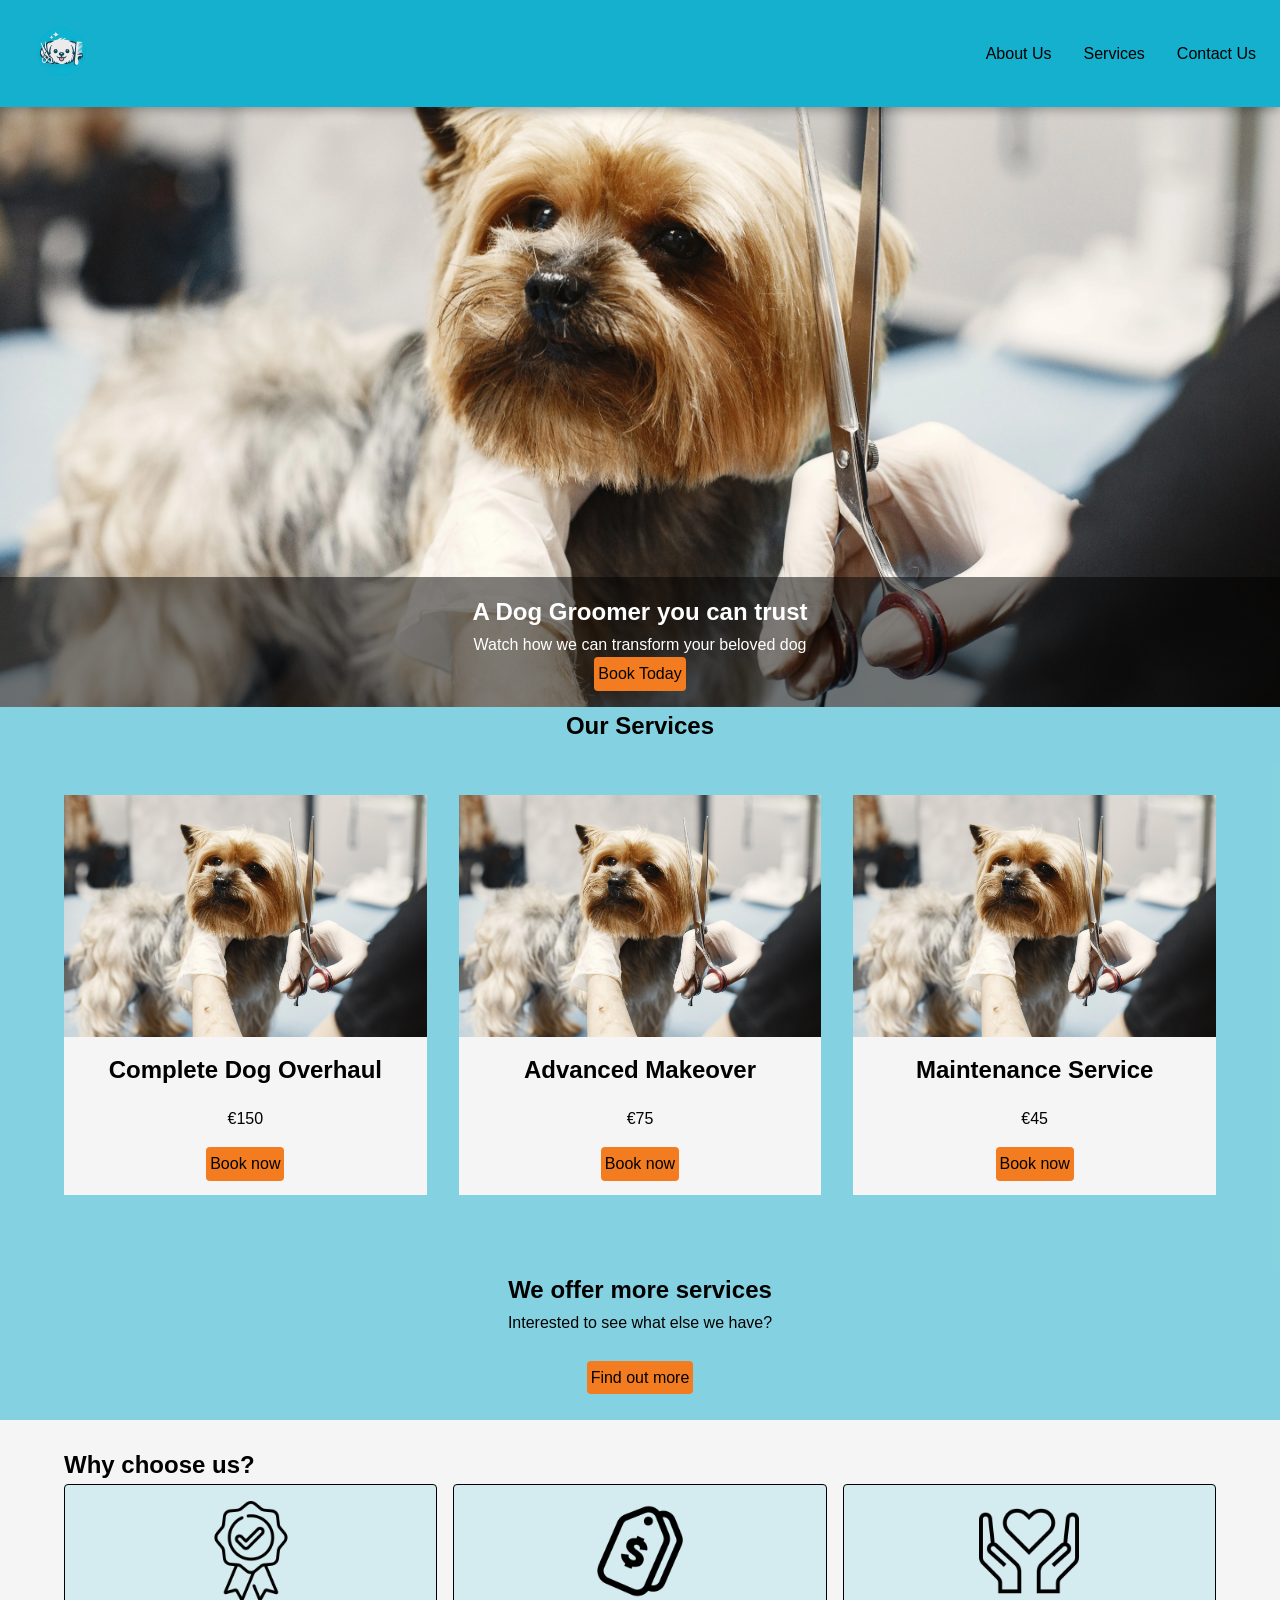
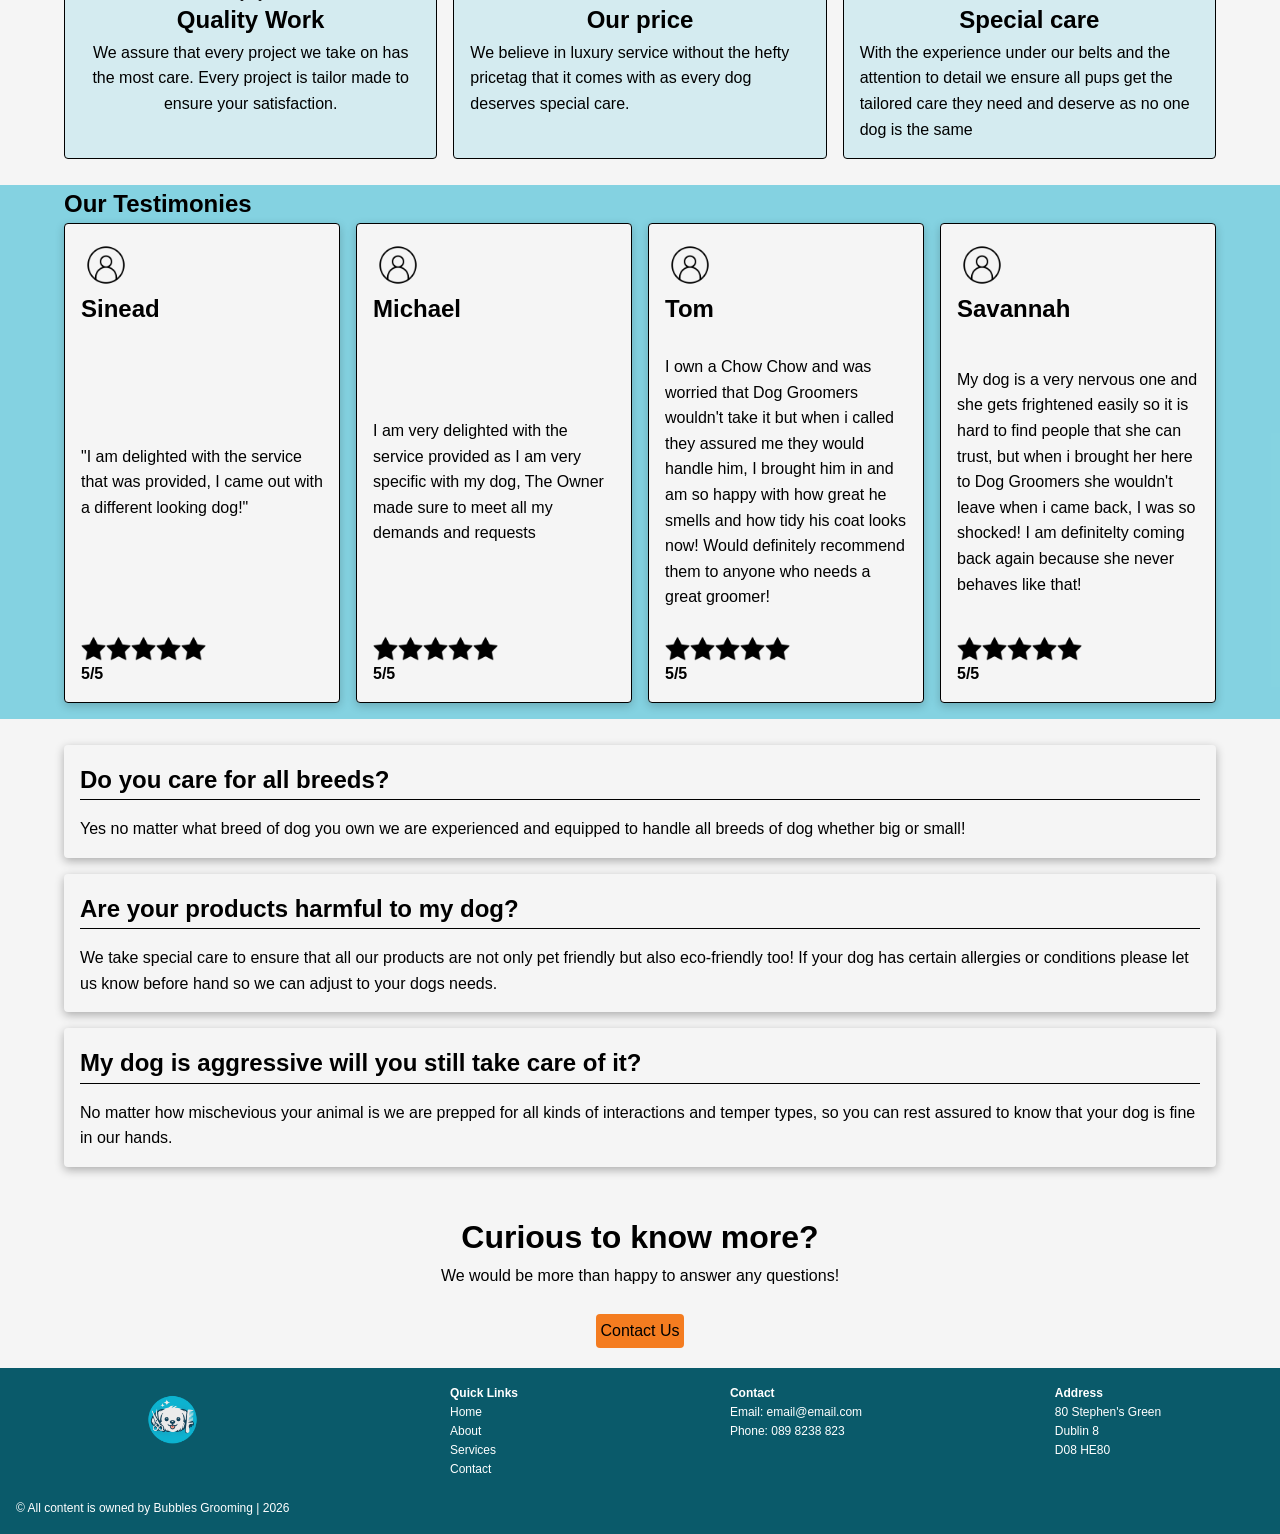
<file: index.html>
<!DOCTYPE html>
<html lang="en">
<head>
    <meta charset="UTF-8">
    <meta name="viewport" content="width=device-width, initial-scale=1.0">
    <link rel="stylesheet" href="css/test.css">
    <title>Home</title>
    <link rel="icon" href="assets/favi.png" type="image/png">
    <script src="test.js" defer></script>
</head>
<body>
    <header class="site-header">
        <div class="Logo">
            <a href="index.html">
                <img class="logo-img" src="assets/favi.png" alt="">
            </a>
        </div>
        <nav>
            <ul class="sidebar">
                <li class="sidebarLink"><a class="mainLink" href="about.html">About Us</a></li>
                <li class="sidebarLink"><a class="mainLink" href="services.html">Services</a></li>
                <li class="sidebarLink"><a class="mainLink" href="contact.html">Contact Us</a></li>
            </ul>
            
            <ul>
                <li class="hideMobile"><a class="mainLink" href="about.html">About Us</a></li>
                <li class="hideMobile"><a class="mainLink" href="services.html">Services</a></li>
                <li class="hideMobile"><a class="mainLink" href="contact.html">Contact Us</a></li>
            </ul>
        </nav>
        <div class="hamburger">
            <div class="bar"></div>
            <div class="bar"></div>
        </div>
    </header>

    <main>
        <section class="hero-1">
                <div class="hero-1-information">
                    <h1>A Dog Groomer you can trust</h1>
                    <p>Watch how we can transform your beloved dog</p>
                    <a href="contact.html" class="cta-btn">Book Today</a>
                </div>
        </section>
        <section class="service-section">
            <h1>Our Services</h1>
            <div class="service-container">
                <div class="card">
                        <div class="card-img">
                            <img src="assets/image.webp" alt="">
                        </div>
                        <div class="card-info">
                            <h2>Complete Dog Overhaul</h2>
                            <p>€150</p>
                            <a href="contact.html" class="cta-btn">Book now</a>
                        </div>
                </div>
                    <div class="card">
                        <div class="card-img">
                            <img src="assets/image.webp" alt="">
                        </div>
                        <div class="card-info">
                            <h2>Advanced Makeover</h2>
                            <p>€75</p>
                            <a href="contact.html" class="cta-btn">Book now</a>
                        </div>
                    </div>
                    <div class="card">
                        <div class="card-img">
                            <img src="assets/image.webp" alt="">
                        </div>
                        <div class="card-info">
                            <h2>Maintenance Service</h2>
                            <p>€45</p>
                            <a href="contact.html" class="cta-btn">Book now</a>
                        </div>
                    </div>
            </div>    
        <div class="cta-section-small">
            <div class="cta-info">
                <h1 class="">We offer more services</h1>
                <p>Interested to see what else we have?</p>
                <br>
                <a href="contact.html" class="cta-btn">Find out more</a>
            </div>
        </div>
        </section>
        <br>
        <section>
            <h1 class="page-heading-left">Why choose us?</h1>
            <div class="why-us">
                <div class="block-card">
                    <div class="why-us-header-content">
                        <img class="why-us-graphic" src="../assets/badge.png" alt="">
                        <h2 class="page-heading">Quality Work</h2>
                    </div>
                    <div class="why-us-text">
                        <p>We assure that every project we take on has the most care. Every project is tailor made to ensure your satisfaction.</p>
                    </div>
                </div>

                <div class="block-card">
                    <div class="why-us-header-content">
                        <img class="why-us-graphic" src="../assets/price-tag.png" alt="">
                        <h2 class="page-heading">Our price</h2>
                    </div>
                    <p>We believe in luxury service without the hefty pricetag that it comes with as every dog deserves special care.</p>
                </div>

                <div class="block-card">
                    <div class="why-us-header-content">
                        <img class="why-us-graphic" src="./assets/care.png" alt="">
                        <h2 class="page-heading">Special care</h2>
                    </div>
                    <p>With the experience under our belts and the attention to detail we ensure all pups get the tailored care they need and deserve as no one dog is the same</p>
                </div>

            </div>
        </section>
        <br>
        <section class="testimonial-section">
            <h2 class="page-heading-left">Our Testimonies</h2>
            <div class="testimonials">
                <div class="testimonial-card">
                    <div>
                        <img class="testimonial-icon" src="../assets/people.png" alt="">
                        <h2>Sinead</h2>
                    </div>
                    <br>
                    <p>"I am delighted with the service that was provided, I came out with a different looking dog!"</p>
                    <br>
                    <div>
                        <div class="testimonial-rating">
                            <img class="rating-star" src="/assets/star.png" alt="">
                            <img class="rating-star" src="/assets/star.png" alt="">
                            <img class="rating-star" src="/assets/star.png" alt="">
                            <img class="rating-star" src="/assets/star.png" alt="">
                            <img class="rating-star" src="/assets/star.png" alt="">
                        </div>
                        <p class="boldText">5/5</p>
                    </div>
                </div>

                <div class="testimonial-card">
                    <div>
                        <img class="testimonial-icon" src="../assets/people.png" alt="">
                        <h2>Michael</h2>
                    </div>
                    <br>
                    <p>I am very delighted with the service provided as I am very specific with my dog, The Owner made sure to meet all my demands and requests</p>
                    <br>
                    <div>
                        <div class="testimonial-rating">
                            <img class="rating-star" src="/assets/star.png" alt="">
                            <img class="rating-star" src="/assets/star.png" alt="">
                            <img class="rating-star" src="/assets/star.png" alt="">
                            <img class="rating-star" src="/assets/star.png" alt="">
                            <img class="rating-star" src="/assets/star.png" alt="">
                        </div>
                        <p class="boldText">5/5</p>
                    </div>
                </div>

                <div class="testimonial-card">
                    <div>
                        <img class="testimonial-icon" src="../assets/people.png" alt="">
                        <h2>Tom</h2>
                    </div>
                    <br>
                    <p>I own a Chow Chow and was worried that Dog Groomers wouldn't take it but when i called they assured me they would handle him, I brought him in and am so happy with how great he smells and how tidy his coat looks now! Would definitely recommend them to anyone who needs a great groomer!</p>
                    <br>
                    <div>
                        <div class="testimonial-rating">
                            <img class="rating-star" src="/assets/star.png" alt="">
                            <img class="rating-star" src="/assets/star.png" alt="">
                            <img class="rating-star" src="/assets/star.png" alt="">
                            <img class="rating-star" src="/assets/star.png" alt="">
                            <img class="rating-star" src="/assets/star.png" alt="">
                        </div>
                        <p class="boldText">5/5</p>
                    </div>
                </div>

                <div class="testimonial-card">
                    <div>
                        <img class="testimonial-icon" src="../assets/people.png" alt="">
                        <h2>Savannah</h2>
                    </div>
                    <br>
                    <p>My dog is a very nervous one and she gets frightened easily so it is hard to find people that she can trust, but when i brought her here to Dog Groomers she wouldn't leave when i came back, I was so shocked! I am definitelty coming back again because she never behaves like that!</p>
                    <br>
                    <div>
                        <div class="testimonial-rating">
                            <img class="rating-star" src="/assets/star.png" alt="">
                            <img class="rating-star" src="/assets/star.png" alt="">
                            <img class="rating-star" src="/assets/star.png" alt="">
                            <img class="rating-star" src="/assets/star.png" alt="">
                            <img class="rating-star" src="/assets/star.png" alt="">
                        </div>
                        <p class="boldText">5/5</p>
                    </div>
                </div>

            </div>
        </section>
        <br>
        <section>
            <div class="FAQ">
                <div class="Q-R">
                    <h2>Do you care for all breeds?</h2>
                    <div class="line"></div>
                    <p>Yes no matter what breed of dog you own we are experienced and equipped to handle all breeds of dog whether big or small!</p>
                </div>

                <div class="Q-R">
                    <h2>Are your products harmful to my dog?</h2>
                    <div class="line"></div>
                    <p>We take special care to ensure that all our products are not only pet friendly but also eco-friendly too! If your dog has certain allergies or conditions please let us know before hand so we can adjust to your dogs needs.</p>
                </div>
                <div class="Q-R">
                    <h2>My dog is aggressive will you still take care of it?</h2>
                    <div class="line"></div>
                    <p>No matter how mischevious your animal is we are prepped for all kinds of interactions and temper types, so you can rest assured to know that your dog is fine in our hands. </p>
                </div>
            </div>
        </section>
        <br>
        <div class="cta-section-small">
            <div class="cta-info">
                <h1>Curious to know more?</h1>
                <p>We would be more than happy to answer any questions!</p>
                <br>
                <a href="contact.html" class="cta-btn">Contact Us</a>
            </div>
        </div>
    </main>

    <footer>
        <div class="footer-content">
                <div class="footer-links">
                    <div class="footerLogo">
                        <img class="logo-img" src="assets/favi.png" alt="">
                    </div>
                    <div class="footer-section">
                        <ul class="footer-section-list">
                            <li class="boldText">Quick Links</li>
                            <li><a class="footerLink" href="index.html">Home</a></li>
                            <li><a class="footerLink" href="about.html">About</a></li>
                            <li><a class="footerLink" href="services.html">Services</a></li>
                            <li><a class="footerLink" href="contact.html">Contact</a></li>
                        </ul>
                    </div>
                    
                    <div class="footer-section">
                        <ul>
                            <li class="boldText"><a class="footerLink" href="contact.html">Contact</a></li>
                            <li><a class="footerLink" href="contact.html">Email: email@email.com</a></li>
                            <li><a class="footerLink" href="contact.html">Phone: 089 8238 823</a></li>
                        </ul>
                    </div>

                    <div class="footer-section">
                        <ul>
                            <li class="boldText"><a class="footerLink" href="contact.html">Address</a></li>
                            <li class="footerList">80 Stephen's Green</li>
                            <li class="footerList">Dublin 8</li>
                            <li class="footerList">D08 HE80</li>
                        </ul>
                    </div>
                    
                </div>
                <br>
            <p class="copyright-text">
                &copy; All content is owned by Bubbles Grooming | 2026
            </p>
        </div>
    </footer>
</body>
</html>
</file>
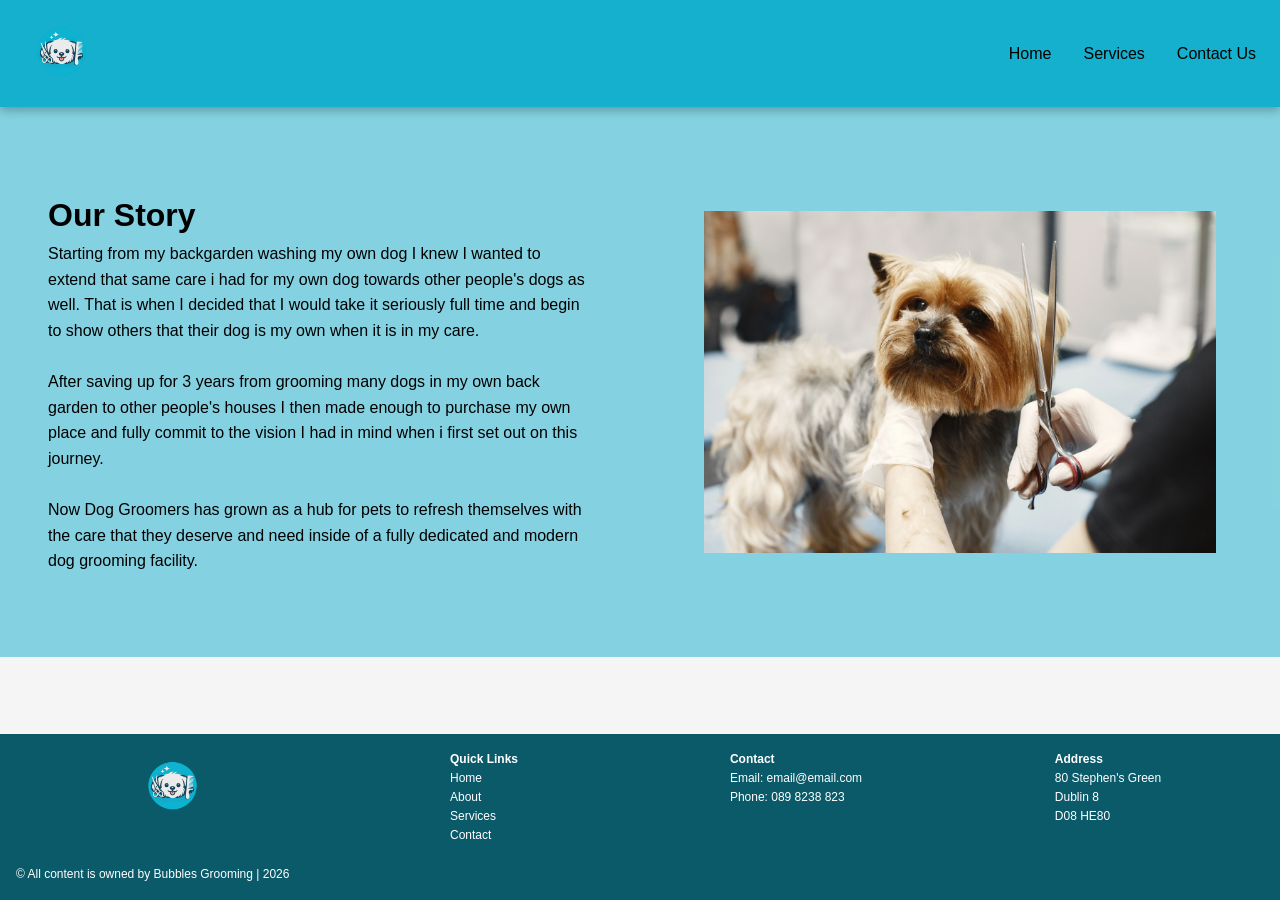
<file: about.html>
<!DOCTYPE html>
<html lang="en">
<head>
    <meta charset="UTF-8">
    <meta name="viewport" content="width=device-width, initial-scale=1.0">
    <link rel="stylesheet" href="css/test.css">
    <title>About Us</title>
    <link rel="icon" href="assets/favi.png" type="image/png">
    <script src="test.js" defer></script>
</head>
<body>
    <header class="site-header">
        <div class="Logo">
            <a href="index.html">
                <img class="logo-img" src="assets/favi.png" alt="">
            </a>
        </div>
        <nav>
            <ul class="sidebar">
                <li class="sidebarLink"><a class="mainLink" href="index.html">Home</a></li>
                <li class="sidebarLink"><a class="mainLink" href="services.html">Services</a></li>
                <li class="sidebarLink"><a class="mainLink" href="contact.html">Contact Us</a></li>
            </ul>
            
            <ul>
                <li class="hideMobile"><a class="mainLink" href="index.html">Home</a></li>
                <li class="hideMobile"><a class="mainLink" href="services.html">Services</a></li>
                <li class="hideMobile"><a class="mainLink" href="contact.html">Contact Us</a></li>
            </ul>
        </nav>
        <div class="hamburger">
            <div class="bar"></div>
            <div class="bar"></div>
        </div>
    </header>

    <main>
        <section class="about-section">
            <div class="about-info">
                <div class="about-text">
                    <h2 class="content-heading">Our Story</h2>
                    <p>Starting from my backgarden washing my own dog I knew I wanted to extend that same care i had for my own dog towards other people's dogs as well.
                        That is when I decided that I would take it seriously full time and begin to show others that their dog is my own when it is in my care.
                    </p>
                    <br>
                    <p>
                        After saving up for 3 years from grooming many dogs in my own back garden to other people's houses I then made enough to purchase my own place and fully commit to the vision I had in mind when i first set out on this journey.
                    </p>
                    <br>
                    <p>Now Dog Groomers has grown as a hub for pets to refresh themselves with the care that they deserve and need inside of a fully dedicated and modern dog grooming facility.</p>
                </div>
            </div>

            <div class="about-img">
                <div class="about-image-container">
                    <img src="assets/image.webp" alt="" class="about-image">
                </div>
            </div>
        </section>
    </main>
    <footer>
        <div class="footer-content">
                <div class="footer-links">
                    <div class="footerLogo">
                        <img class="logo-img" src="assets/favi.png" alt="">
                    </div>
                    <div class="footer-section">
                        <ul class="footer-section-list">
                            <li class="boldText">Quick Links</li>
                            <li><a class="footerLink" href="index.html">Home</a></li>
                            <li><a class="footerLink" href="about.html">About</a></li>
                            <li><a class="footerLink" href="services.html">Services</a></li>
                            <li><a class="footerLink" href="contact.html">Contact</a></li>
                        </ul>
                    </div>
                    
                    <div class="footer-section">
                        <ul>
                            <li class="boldText"><a class="footerLink" href="contact.html">Contact</a></li>
                            <li><a class="footerLink" href="contact.html">Email: email@email.com</a></li>
                            <li><a class="footerLink" href="contact.html">Phone: 089 8238 823</a></li>
                        </ul>
                    </div>

                    <div class="footer-section">
                        <ul>
                            <li class="boldText"><a class="footerLink" href="contact.html">Address</a></li>
                            <li class="footerList">80 Stephen's Green</li>
                            <li class="footerList">Dublin 8</li>
                            <li class="footerList">D08 HE80</li>
                        </ul>
                    </div>
                    
                </div>
                <br>
            <p class="copyright-text">
                &copy; All content is owned by Bubbles Grooming | 2026
            </p>
        </div>
    </footer>
</body>
</html>
</file>
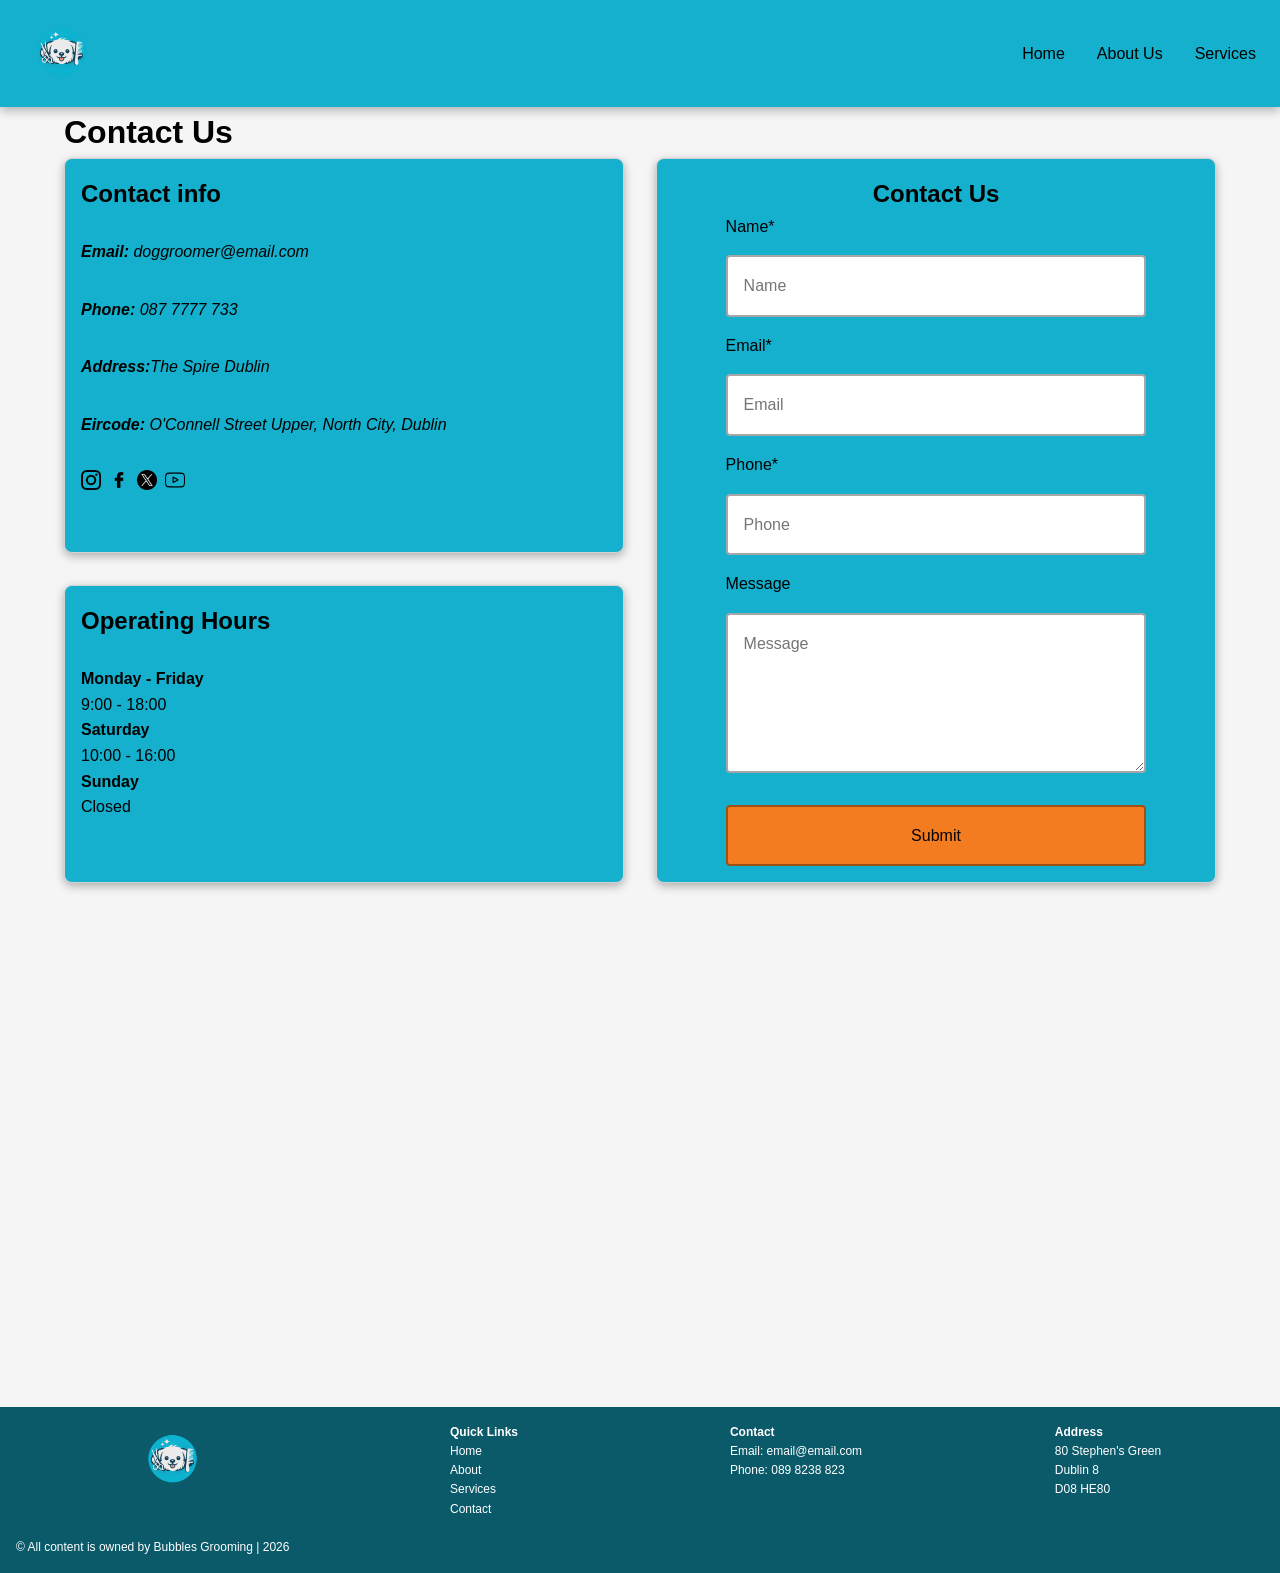
<file: contact.html>
<!DOCTYPE html>
<html lang="en">
<head>
    <meta charset="UTF-8">
    <meta name="viewport" content="width=device-width, initial-scale=1.0">
    <link rel="stylesheet" href="css/test.css">
    <title>Contact Us</title>
    <link rel="icon" href="assets/favi.png" type="image/png">
    <script src="test.js" defer></script>
</head>
<body>
    <header class="site-header">
        <div class="Logo">
            <a href="index.html">
                <img class="logo-img" src="assets/favi.png" alt="">
            </a>
        </div>
        <nav>
            <ul class="sidebar">
                <li class="sidebarLink"><a class="mainLink" href="index.html">Home</a></li>
                <li class="sidebarLink"><a class="mainLink" href="about.html">About Us</a></li>
                <li class="sidebarLink"><a class="mainLink" href="services.html">Services</a></li>
            </ul>
            
            <ul>
                <li class="hideMobile"><a class="mainLink" href="index.html">Home</a></li>
                <li class="hideMobile"><a class="mainLink" href="about.html">About Us</a></li>
                <li class="hideMobile"><a class="mainLink" href="services.html">Services</a></li>
            </ul>
        </nav>
        <div class="hamburger">
            <div class="bar"></div>
            <div class="bar"></div>
        </div>
    </header>

    <main>
        <h1 class="page-heading-left">Contact Us</h1>
        <section class="contact-section">
            <div class="contact-container">
                <div class="contactinfo" style="grid-area: box-1">
                    <h2>Contact info</h2>
                    <br>
                    <address>
                        <p><span class="boldText">Email:</span> doggroomer@email.com</p>
                        <p><span class="boldText">Phone:</span> 087 7777 733</p>
                        <p><span class="boldText">Address:</span>The Spire Dublin</p>
                        <p><span class="boldText">Eircode:</span> O'Connell Street Upper, North City, Dublin</p>
                        <div class="social-links">
                            <a href=""><img class="social-icon" src="../assets/instagram.png" alt=""></a>
                            <a href=""><img class="social-icon" src="../assets/facebook.png" alt=""></a>
                            <a href=""><img class="social-icon" src="../assets/twitter.png" alt=""></a>
                            <a href=""><img class="social-icon" src="../assets/youtube.png" alt=""></a>
                        </div>
                    </address>
                </div>
                <iframe class="map" src="https://www.google.com/maps/embed?pb=!1m18!1m12!1m3!1d2381.63378824781!2d-6.260252500000011!3d53.34981140000002!2m3!1f0!2f0!3f0!3m2!1i1024!2i768!4f13.1!3m3!1m2!1s0x48670e843e66bd41%3A0x4978811bdf0f9af7!2sThe%20Spire%2C%20O&#39;Connell%20Street%20Upper%2C%20North%20City%2C%20Dublin!5e0!3m2!1sen!2sie!4v1782770570805!5m2!1sen!2sie" width="600" height="450" style="border:0;" allowfullscreen="" loading="lazy" referrerpolicy="strict-origin-when-cross-origin"></iframe>
                <div class="openingHours" style="grid-area: box-3">
                        <h2>Operating Hours</h2>
                        <br>
                        <dl>
                            <dt class="boldText">Monday - Friday</dt>
                            <dd>9:00 - 18:00</dd>

                            <dt class="boldText">Saturday</dt>
                            <dd>10:00 - 16:00</dd>

                            <dt class="boldText">Sunday</dt>
                            <dd>Closed</dd>
                        </dl>

                </div>

                <div class="contact-form" style="grid-area: box-4">
                    <h2>Contact Us</h2>
                    <form action="https://api.web3forms.com/submit" method="POST">
                        <input
                            type="hidden"
                            name="access_key" 
                            value="08b729e8-0a0a-46ec-83b2-c04d44c51d39"
                        >


                        <label for="name">Name*</label>
                        <input
                            id="name"
                            type="text"
                            name="name"
                            placeholder="Name"
                            required
                        >

                        <label for="email">Email*</label>
                        <input
                            id="email"
                            type="email" 
                            name="email" 
                            placeholder="Email"  
                            pattern="^[a-zA-Z0-9._%+-]+@[a-zA-Z0-9.-]+\.[a-zA-Z]{2,}$"
                            title="Please enter a valid email"
                            required
                        >


                        <label for="phone">Phone*</label>
                        <input 
                            id="phone"
                            type="tel" 
                            name="phone" 
                            placeholder="Phone" 
                            pattern="^08[35679](?:\d{7}|\s\d{3}\s\d{4})$"
                            title="Enter a number like 0877777733 or 087 777 7733"
                            required
                        >
                        <label for="message">Message</label>
                        <textarea id="message" name="message" placeholder="Message" required></textarea>

                        <input 
                            type="checkbox" 
                            name="botcheck" 
                            class="hidden" 
                            style="display: none;"
                        >

                        <div class="h-captcha" data-captcha="true"></div>

                        <input type="submit" value="Submit" class="cta-btn">
                    </form>
                </div>
            </div>
        </section>
        <br>
    </main>

    <footer>
        <div class="footer-content">
                <div class="footer-links">
                    <div class="footerLogo">
                        <img class="logo-img" src="assets/favi.png" alt="">
                    </div>
                    <div class="footer-section">
                        <ul class="footer-section-list">
                            <li class="boldText">Quick Links</li>
                            <li><a class="footerLink" href="index.html">Home</a></li>
                            <li><a class="footerLink" href="about.html">About</a></li>
                            <li><a class="footerLink" href="services.html">Services</a></li>
                            <li><a class="footerLink" href="contact.html">Contact</a></li>
                        </ul>
                    </div>
                    
                    <div class="footer-section">
                        <ul>
                            <li class="boldText"><a class="footerLink" href="contact.html">Contact</a></li>
                            <li><a class="footerLink" href="contact.html">Email: email@email.com</a></li>
                            <li><a class="footerLink" href="contact.html">Phone: 089 8238 823</a></li>
                        </ul>
                    </div>

                    <div class="footer-section">
                        <ul>
                            <li class="boldText"><a class="footerLink" href="contact.html">Address</a></li>
                            <li class="footerList">80 Stephen's Green</li>
                            <li class="footerList">Dublin 8</li>
                            <li class="footerList">D08 HE80</li>
                        </ul>
                    </div>
                    
                </div>
                <br>
            <p class="copyright-text">
                &copy; All content is owned by Bubbles Grooming | 2026
            </p>
        </div>
    </footer>
    <script src="https://web3forms.com/client/script.js" async defer></script>
</body>
</html>
</file>
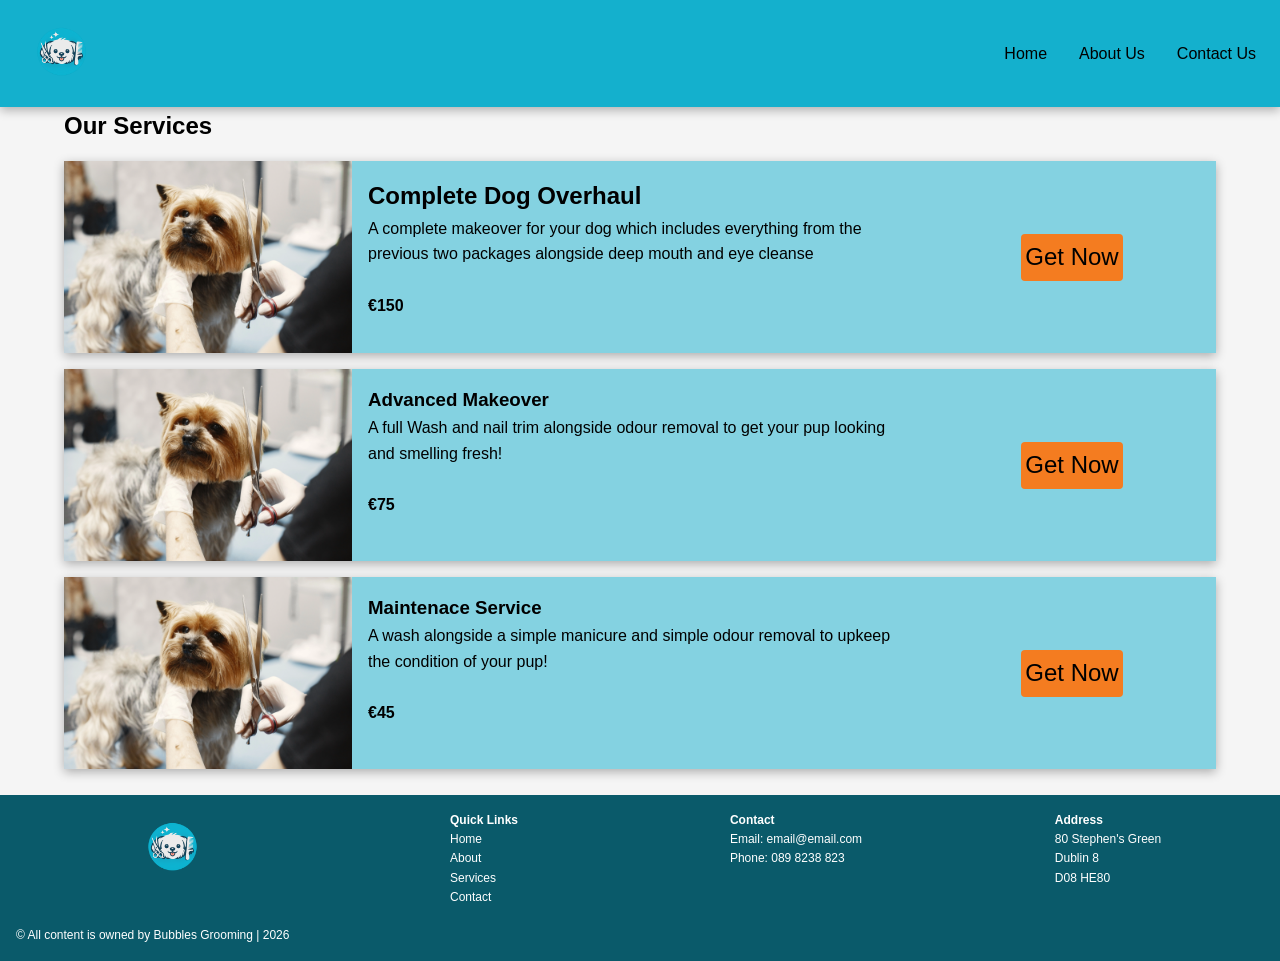
<file: services.html>
<!DOCTYPE html>
<html lang="en">
<head>
    <meta charset="UTF-8">
    <meta name="viewport" content="width=device-width, initial-scale=1.0">
    <link rel="stylesheet" href="css/test.css">
    <title>Services</title>
    <link rel="icon" href="assets/favi.png" type="image/png">
    <script src="test.js" defer></script>
</head>
<body>
    <header class="site-header">
        <div class="Logo">
            <a href="index.html">
                <img class="logo-img" src="assets/favi.png" alt="">
            </a>
        </div>
        <nav>
            <ul class="sidebar">
                <li class="sidebarLink"><a class="mainLink" href="index.html">Home</a></li>
                <li class="sidebarLink"><a class="mainLink" href="about.html">About Us</a></li>
                <li class="sidebarLink"><a class="mainLink" href="contact.html">Contact Us</a></li>
            </ul>
            
            <ul>
                <li class="hideMobile"><a class="mainLink" href="index.html">Home</a></li>
                <li class="hideMobile"><a class="mainLink" href="about.html">About Us</a></li>
                <li class="hideMobile"><a class="mainLink" href="contact.html">Contact Us</a></li>
            </ul>
        </nav>
        <div class="hamburger">
            <div class="bar"></div>
            <div class="bar"></div>
        </div>
    </header>

    <main>
        <section class="service-pricing">
             <div class="service-pricing-info">
                <h1 class="page-heading-left">Our Services</h1>

                <div class="service-card">
                    <img class="service-image" src="assets/image.webp" alt="">
                    <div class="service-text">
                        <h2>Complete Dog Overhaul</h2>
                        <p>A complete makeover for your dog which includes everything from the previous two packages alongside deep mouth and eye cleanse</p>
                        <br>
                        <p class="boldText">€150</p>
                    </div>
                    <div class="service-cta">
                            <a href="contact.html" class="cta-btn-lg">Get Now</a>
                    </div>
                </div>

                    <div class="service-card">
                    <img class="service-image" src="assets/image.webp" alt="">
                    <div class="service-text">
                        <h3>Advanced Makeover</h3>
                        <p>A full Wash and nail trim alongside odour removal to get your pup looking and smelling fresh!</p>
                        <br>
                        <p class="boldText">€75</p>
                    </div>
                    <div class="service-cta">
                            <a href="contact.html" class="cta-btn-lg">Get Now</a>
                    </div>
                </div>

                <div class="service-card">
                    <img class="service-image" src="assets/image.webp" alt="">
                    <div class="service-text">
                        <h3>Maintenace Service</h3>
                        <p>A wash alongside a simple manicure and simple odour removal to upkeep the condition of your pup!</p>
                        <br>
                        <p class="boldText">€45</p>
                    </div>
                    <div class="service-cta">
                            <a href="contact.html" class="cta-btn-lg">Get Now</a>
                    </div>
                </div>


             </div>
        </section>
        <br>
    </main>

    <footer>
        <div class="footer-content">
                <div class="footer-links">
                    <div class="footerLogo">
                        <img class="logo-img" src="assets/favi.png" alt="">
                    </div>
                    <div class="footer-section">
                        <ul class="footer-section-list">
                            <li class="boldText">Quick Links</li>
                            <li><a class="footerLink" href="index.html">Home</a></li>
                            <li><a class="footerLink" href="about.html">About</a></li>
                            <li><a class="footerLink" href="services.html">Services</a></li>
                            <li><a class="footerLink" href="contact.html">Contact</a></li>
                        </ul>
                    </div>
                    
                    <div class="footer-section">
                        <ul>
                            <li class="boldText"><a class="footerLink" href="contact.html">Contact</a></li>
                            <li><a class="footerLink" href="contact.html">Email: email@email.com</a></li>
                            <li><a class="footerLink" href="contact.html">Phone: 089 8238 823</a></li>
                        </ul>
                    </div>

                    <div class="footer-section">
                        <ul>
                            <li class="boldText"><a class="footerLink" href="contact.html">Address</a></li>
                            <li class="footerList">80 Stephen's Green</li>
                            <li class="footerList">Dublin 8</li>
                            <li class="footerList">D08 HE80</li>
                        </ul>
                    </div>
                    
                </div>
                <br>
            <p class="copyright-text">
                &copy; All content is owned by Bubbles Grooming | 2026
            </p>
        </div>
    </footer>
</body>
</html>
</file>
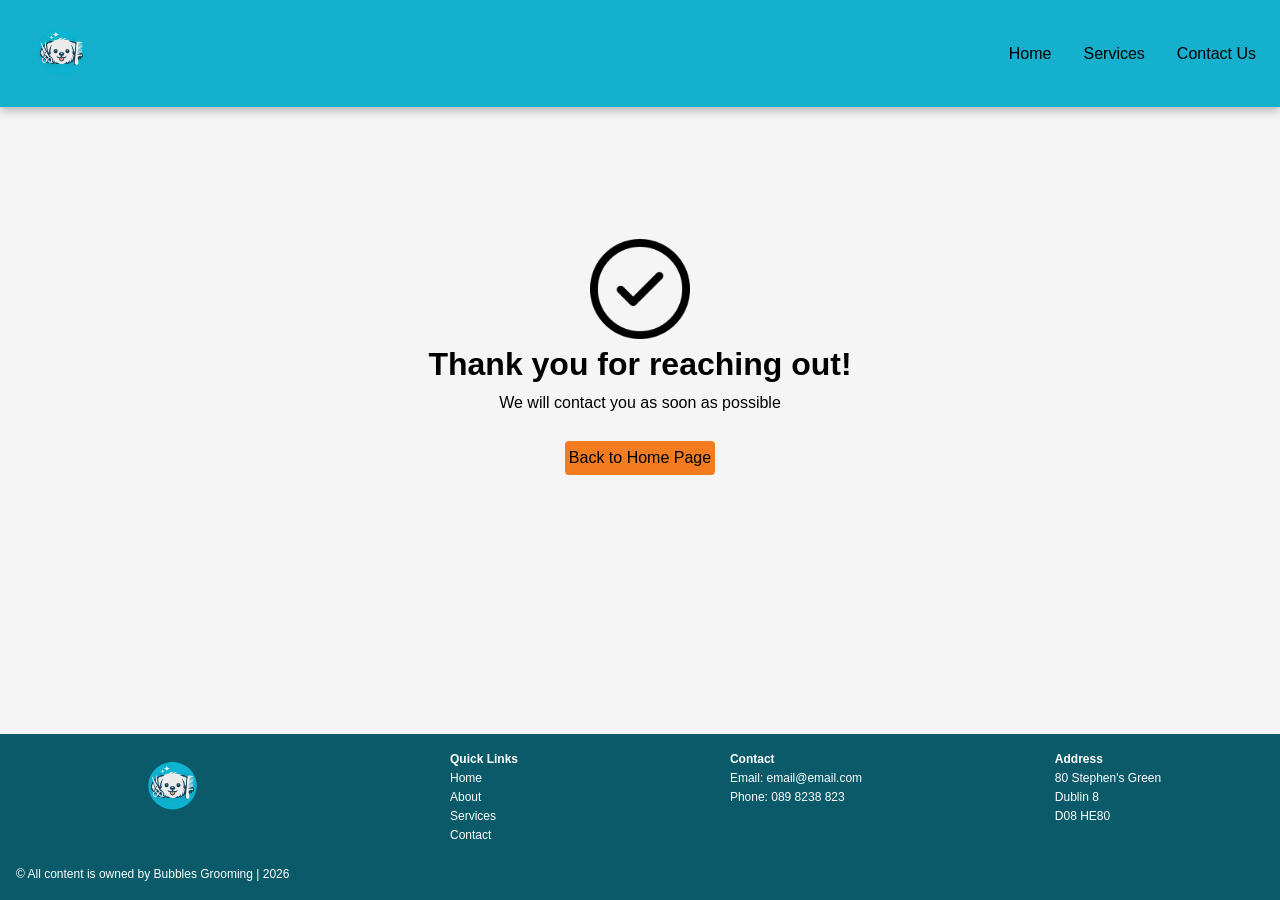
<file: thank-you.html>
<!DOCTYPE html>
<html lang="en">
<head>
    <meta charset="UTF-8">
    <meta name="viewport" content="width=device-width, initial-scale=1.0">
    <link rel="stylesheet" href="css/test.css">
    <title>About Us</title>
    <link rel="icon" href="assets/favi.png" type="image/png">
    <script src="test.js" defer></script>
</head>
<body>
    <header class="site-header">
        <div class="Logo">
            <a href="index.html">
                <img class="logo-img" src="assets/favi.png" alt="">
            </a>
        </div>
        <nav>
            <ul class="sidebar">
                <li class="sidebarLink"><a class="mainLink" href="index.html">Home</a></li>
                <li class="sidebarLink"><a class="mainLink" href="services.html">Services</a></li>
                <li class="sidebarLink"><a class="mainLink" href="contact.html">Contact Us</a></li>
            </ul>
            
            <ul>
                <li class="hideMobile"><a class="mainLink" href="index.html">Home</a></li>
                <li class="hideMobile"><a class="mainLink" href="services.html">Services</a></li>
                <li class="hideMobile"><a class="mainLink" href="contact.html">Contact Us</a></li>
            </ul>
        </nav>
        <div class="hamburger">
            <div class="bar"></div>
            <div class="bar"></div>
        </div>
    </header>

    <main>
        <div class="cta-section-large">
            <div class="cta-info">
                <img class="why-us-graphic" src="./assets/check-mark.png" alt="">
                <h1 class="">Thank you for reaching out!</h1>
                <p>We will contact you as soon as possible</p>
                <br>
                <a href="index.html" class="cta-btn">Back to Home Page</a>
            </div>
        </div>

    </main>
    <footer>
        <div class="footer-content">
                <div class="footer-links">
                    <div class="footerLogo">
                        <img class="logo-img" src="assets/favi.png" alt="">
                    </div>
                    <div class="footer-section">
                        <ul class="footer-section-list">
                            <li class="boldText">Quick Links</li>
                            <li><a class="footerLink" href="index.html">Home</a></li>
                            <li><a class="footerLink" href="about.html">About</a></li>
                            <li><a class="footerLink" href="services.html">Services</a></li>
                            <li><a class="footerLink" href="contact.html">Contact</a></li>
                        </ul>
                    </div>
                    
                    <div class="footer-section">
                        <ul>
                            <li class="boldText"><a class="footerLink" href="contact.html">Contact</a></li>
                            <li><a class="footerLink" href="contact.html">Email: email@email.com</a></li>
                            <li><a class="footerLink" href="contact.html">Phone: 089 8238 823</a></li>
                        </ul>
                    </div>

                    <div class="footer-section">
                        <ul>
                            <li class="boldText"><a class="footerLink" href="contact.html">Address</a></li>
                            <li class="footerList">80 Stephen's Green</li>
                            <li class="footerList">Dublin 8</li>
                            <li class="footerList">D08 HE80</li>
                        </ul>
                    </div>
                    
                </div>
                <br>
            <p class="copyright-text">
                &copy; All content is owned by Bubbles Grooming | 2026
            </p>
        </div>
    </footer>
</body>
</html>
</file>
<file: css/test.css>
@import "../css/sections.css"; 
@import "../css/components.css";

:root{
    /* Colours */
    --primary-color: #14B0CD;
    --secondary-color: #0A5A6A;
    --tertiary-color: #F47C20;
    --background-color: #f5f5f5;
    --footer-text-color: #ffffff;


    /* #725ac1 secondary  */
    /* #8d86c9 third */

    --text-color: black;

    /* Typography */
    --fontfamily-primary : "Inter", sans-serif;

    /* Font Size */
    --fs-100 : 0.75rem;
    --fs-200 : 0.875rem;
    --fs-300 : 1rem;
    --fs-400 : 1.125rem;
    --fs-500 : 1.5rem;
    --fs-600 : 2rem;

    /* Font weight */
    --fw-sm : lighter ;
    --fw-md : normal;
    --fw-lg : bold;
    --fw-xl : bolder;

    /* Spacing */
    --space-xs: 0.5rem;
    --space-sm: 1rem;
    --space-md: 2rem;
    --space-lg: 4rem;
    --space-xl: 8rem;

    /* Widths */
    --container-width: 1200px;

    /* Radius */
    --radius-sm: 0.25rem;
    --radius-md: 0.5rem;
    --radius-lg: 1rem;

}

*,
*::before,
*::after{
    box-sizing: border-box;
}

*{
    margin: 0;
    padding: 0;
}

img,
picture,
video,
canvas,
svg{
    display: block;
    max-width: 100%;
}

button,
input,
textarea,
select{
    font: inherit;
}


.site-header{
    display: flex;
    align-items: center;
    justify-content: space-between;
    padding: var(--space-sm);
    padding-left: 1.5rem;
    padding-right: 1.5rem;
    background-color: var(--primary-color);
    position: sticky;
    top: 0;
    z-index: 10;
    overflow: visible;
    box-shadow: 0 3px 10px rgba(0, 0, 0, 0.3);
}

.site-header1{
    display: flex;
    align-items: center;
    justify-content: space-between;
    padding: var(--space-sm);
    padding-left: 1.5rem;
    padding-right: 1.5rem;
    background-color: rgba(10, 14, 18, 0.45);
    backdrop-filter: blur(14px) saturate(140%);
    -webkit-backdrop-filter: blur(14px) saturate(140%);
    position: sticky;
    top: 0;
    z-index: 10;
    overflow: visible;
    border-bottom: 1px solid rgba(255, 255, 255, 0.18);
    box-shadow: 0 8px 24px rgba(0, 0, 0, 0.18);
}

body{
    min-height: 100vh;
    display: flex; 
    flex-direction: column;
    line-height: 1.5;

    color: var(--text-color);
    font-family: var(--fontfamily-primary);
    font-size: var(--fs-300);
    line-height: 1.6;
}

main{
    flex: 1;
    background-color: var(--background-color);
}

footer{
    flex-shrink: 0;
    background-color: var(--secondary-color);
    padding: var(--space-sm);
    font-weight: var(--fw-sm);
    font-size: var(--fs-100);
    color: var(--footer-text-color);
}


button{
    border: none;
    background: none;
    cursor: pointer;
}

ul,li{
    list-style: none;
}

nav ul{
    list-style-type: none;
    display: flex;
    flex-wrap: wrap;
    align-content: center;
    gap: 2rem;
}

nav li{
    display: flex;
    align-items: center;
}

a:hover{
    opacity: 0.8;
}


a{
    text-decoration: none;
    display: flex;
    align-items: center;
    /* color: var(--text-color); */
    transition: opacity 0.2s ease;
}

.logo-link{
    text-decoration: none;
    color: var(--text-color);
}

.logo-img{
    height: 75px;
    width: auto;
}

.sidebar{
    position: fixed;
    gap: 2rem;
    top: 0;
    right: 0;
    height: 100vh;
    width: 100%;

    font-size: 1.5rem;
    font-weight: 500;
    
    background-color: var(--background-color);
    display: flex;
    flex-direction: column;
    align-items: center;
    justify-content: flex-start;

    transform: translateY(-100%);

    transition: transform 0.3s ease;
}

.sidebar.active{
    transform: translateY(0);
}

.sidebar a{
    width: 80%;
}

.sidebar li {
    padding-top: 1.5rem;
}

.sidebarLink{
    width: 80%;
}

.sidebarBtn{
    display: none;
}

.hideMobile{
    display: flex;
}

.hamburger{
    display: none;
}

.mainLink{
    color: var(--text-color);
}


.boldText{
    font-weight: var(--fw-lg);
}

.pageHeading{
    margin-top: var(--space-sm);
}

@media (max-width: 820px) {
    
    .hamburger{
        display: block;
        cursor: pointer;
    }

    .hamburger.active .bar:nth-child(1){
        transform: translateY(4px) rotate(45deg);
        height: 2px;
    }

    .hamburger.active .bar:nth-child(2){
        transform: translateY(-4px) rotate(-45deg);
        height: 2px;
    }
    
    .bar{
        height: 2px;
        width: 20px;
        background-color: var(--text-color);
        margin: 6px 0;
        opacity: 0.8;

        transition: transform 0.2s ease-in, opacity 0.2s ease-in;
    }

    .hideMobile{
        display: none;
    }

    .sidebarBtn{
        display: flex;
        z-index: 9;
    }

}
</file>
